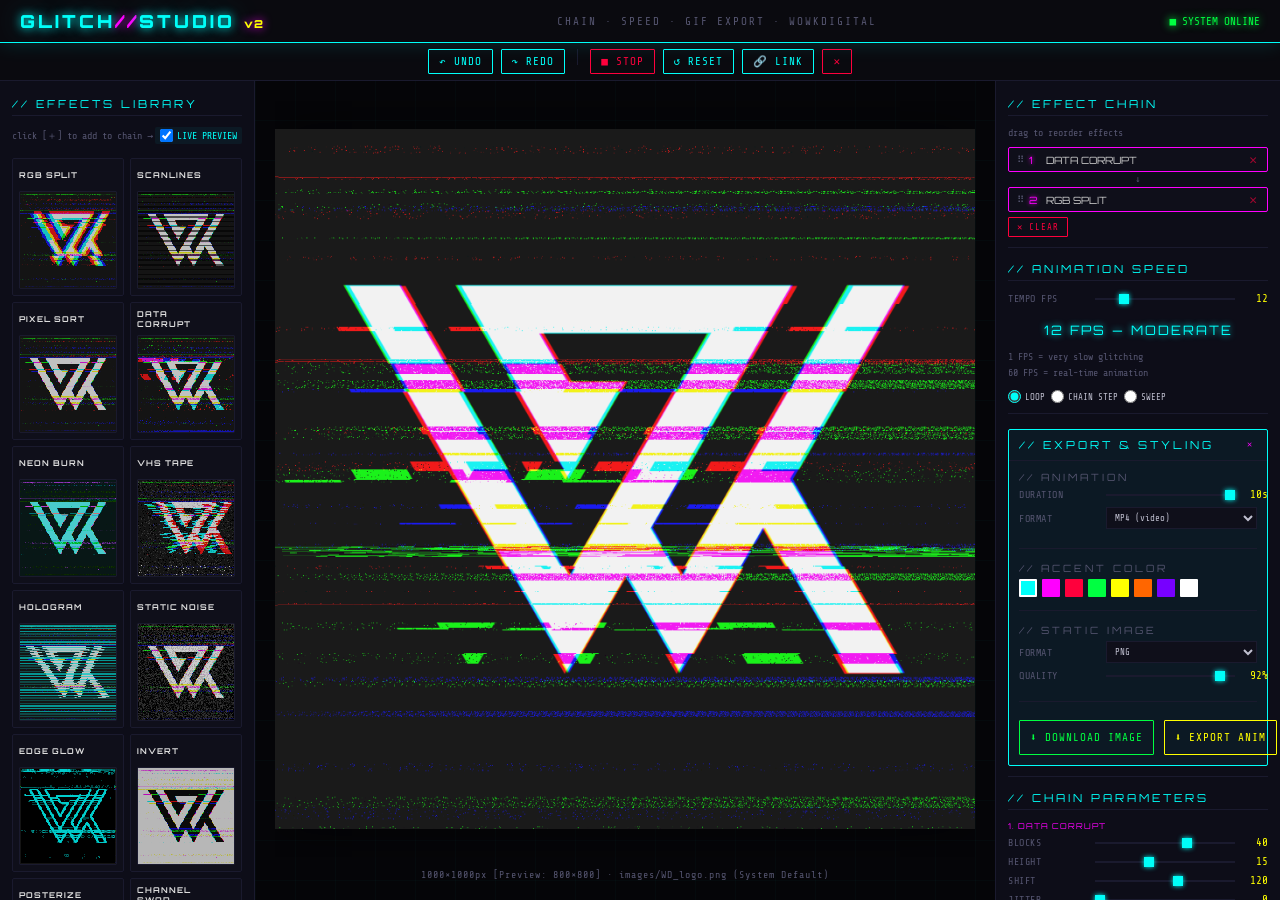
<file: index.html>
<!DOCTYPE html>
<html lang="en">
<head>
  <meta charset="UTF-8">
  <meta name="viewport" content="width=device-width, initial-scale=1.0">
  <title>GLITCH//STUDIO v2 — WowkDigital</title>
  <link rel="stylesheet" href="css/style.css">
  <link href="https://fonts.googleapis.com/css2?family=VT323&display=swap" rel="stylesheet">
</head>
<body>
  <header>
    <div class="logo">GLITCH<span>//</span>STUDIO <span style="font-size:11px;color:var(--ny);letter-spacing:1px">v2</span></div>
    <div style="font-size:11px;color:var(--dim);letter-spacing:2px">CHAIN · SPEED · GIF EXPORT · WOWKDIGITAL</div>
    <div class="hst">■ SYSTEM ONLINE</div>
  </header>

  <div class="top-bar">
    <div class="toolbar" id="toolbar" style="display:none">
      <button class="btn btn-c" id="undo-btn" onclick="undo()" title="Undo (Ctrl+Z)" disabled>↶ UNDO</button>
      <button class="btn btn-c" id="redo-btn" onclick="redo()" title="Redo (Ctrl+Shift+Z)" disabled>↷ REDO</button>
      <div style="width:1px;height:16px;background:var(--bdr);margin:0 4px"></div>
      <button class="btn btn-m" id="animate-btn" onclick="toggleAnimate()">⟳ ANIMATE</button>

      <button class="btn btn-c" onclick="resetImage()">↺ RESET</button>
      <button class="btn btn-c" onclick="copyLink()" title="Copy settings link">🔗 LINK</button>
      <button class="btn btn-r" onclick="clearImage()">✕</button>
    </div>
  </div>

  <div class="app">
    <!-- LEFT: Library -->
    <div class="pl active" id="panel-library">
      <div class="stitle">// EFFECTS LIBRARY</div>
      <div style="display:flex;justify-content:space-between;align-items:center;margin-bottom:5px">
        <div style="font-size:10px;color:var(--dim)">click [＋] to add to chain →</div>
        <label style="font-size:10px;color:var(--nc);display:flex;align-items:center;gap:4px;cursor:pointer;background:rgba(0,255,249,0.05);padding:2px 5px;border-radius:2px">
          <input type="checkbox" id="live-preview-toggle" onchange="toggleLivePreviews(this.checked)" checked> LIVE PREVIEW
        </label>
      </div>

      <div class="effects-grid" id="effects-grid">
        <div class="ecard" onclick="addToChain('rgb-split')"><div class="ename">RGB SPLIT <span class="fx-reset-btn" onclick="event.stopPropagation(); addToChain('rgb-split', false)">↺</span></div><div class="edesc">Chromatic aberration — R/G/B channel shift</div></div>
        <div class="ecard" onclick="addToChain('scanlines')"><div class="ename">SCANLINES <span class="fx-reset-btn" onclick="event.stopPropagation(); addToChain('scanlines', false)">↺</span></div><div class="edesc">Horizontal CRT lines with adjustable density</div></div>
        <div class="ecard" onclick="addToChain('pixel-sort')"><div class="ename">PIXEL SORT <span class="fx-reset-btn" onclick="event.stopPropagation(); addToChain('pixel-sort', false)">↺</span></div><div class="edesc">Sort pixels by brightness — databend style</div></div>
        <div class="ecard" onclick="addToChain('data-corrupt')"><div class="ename">DATA CORRUPT <span class="fx-reset-btn" onclick="event.stopPropagation(); addToChain('data-corrupt', false)">↺</span></div><div class="edesc">Data corruption blocks, corrupted file look</div></div>
        <div class="ecard" onclick="addToChain('neon-burn')"><div class="ename">NEON BURN <span class="fx-reset-btn" onclick="event.stopPropagation(); addToChain('neon-burn', false)">↺</span></div><div class="edesc">Neon duotone + cyberpunk hue rotation</div></div>
        <div class="ecard" onclick="addToChain('vhs')"><div class="ename">VHS TAPE <span class="fx-reset-btn" onclick="event.stopPropagation(); addToChain('vhs', false)">↺</span></div><div class="edesc">Magnetic noise, color bleed, old tape feel</div></div>
        <div class="ecard" onclick="addToChain('hologram')"><div class="ename">HOLOGRAM <span class="fx-reset-btn" onclick="event.stopPropagation(); addToChain('hologram', false)">↺</span></div><div class="edesc">Interlace + holographic projection</div></div>
        <div class="ecard" onclick="addToChain('noise')"><div class="ename">STATIC NOISE <span class="fx-reset-btn" onclick="event.stopPropagation(); addToChain('noise', false)">↺</span></div><div class="edesc">Analog static noise grain</div></div>
        <div class="ecard" onclick="addToChain('edge-glow')"><div class="ename">EDGE GLOW <span class="fx-reset-btn" onclick="event.stopPropagation(); addToChain('edge-glow', false)">↺</span></div><div class="edesc">Sobel edge detection + neon outline</div></div>
        <div class="ecard" onclick="addToChain('invert')"><div class="ename">INVERT <span class="fx-reset-btn" onclick="event.stopPropagation(); addToChain('invert', false)">↺</span></div><div class="edesc">Color inversion + stochastic flip</div></div>
        <div class="ecard" onclick="addToChain('posterize')"><div class="ename">POSTERIZE <span class="fx-reset-btn" onclick="event.stopPropagation(); addToChain('posterize', false)">↺</span></div><div class="edesc">Color depth reduction + bitcrush</div></div>
        <div class="ecard" onclick="addToChain('channel-swap')"><div class="ename">CHANNEL SWAP <span class="fx-reset-btn" onclick="event.stopPropagation(); addToChain('channel-swap', false)">↺</span></div><div class="edesc">Swap and mismatch RGB channels</div></div>
        <div class="ecard" onclick="addToChain('smear')"><div class="ename">LIGHT SMEAR <span class="fx-reset-btn" onclick="event.stopPropagation(); addToChain('smear', false)">↺</span></div><div class="edesc">Horizontal blend of bright pixels</div></div>
        <div class="ecard" onclick="addToChain('vcr-osd')"><div class="ename">VCR OVERLAY <span class="fx-reset-btn" onclick="event.stopPropagation(); addToChain('vcr-osd', false)">↺</span></div><div class="edesc">Retro camera OSD with date (2006) and timecode</div></div>
        <div class="ecard" onclick="addToChain('all-glitch')"><div class="ename">FULL GLITCH <span class="fx-reset-btn" onclick="event.stopPropagation(); addToChain('all-glitch', false)">↺</span></div><div class="edesc">All effects at once — chaos overdrive</div></div>
      </div>

      <div class="divider"></div>
      <div class="stitle">// PRESETS</div>
      <div class="pgrid" id="preset-grid">
        <div class="pcard" onclick="applyPreset('vaporwave')"><div class="ename">VAPORWAVE</div></div>
        <div class="pcard" onclick="applyPreset('matrix')"><div class="ename">MATRIX</div></div>
        <div class="pcard" onclick="applyPreset('netpunk')"><div class="ename">NETPUNK</div></div>
        <div class="pcard" onclick="applyPreset('ghost')"><div class="ename">GHOST</div></div>
        <div class="pcard" onclick="applyPreset('corrupted')"><div class="ename">CORRUPTED</div></div>
        <div class="pcard" onclick="applyPreset('retro-tv')"><div class="ename">RETRO TV</div></div>
        <div class="pcard" onclick="applyPreset('cyber-psycho')"><div class="ename">CYBER-PSYCHO</div></div>
        <div class="pcard" onclick="applyPreset('terminal-error')"><div class="ename">TERMINAL ERROR</div></div>
        <div class="pcard" onclick="applyPreset('acid-trip')"><div class="ename">ACID TRIP</div></div>
        <div class="pcard" onclick="applyPreset('dark-web')"><div class="ename">DARK WEB</div></div>
        <div class="pcard" onclick="applyPreset('golden-era')"><div class="ename">GOLDEN ERA</div></div>
        <div class="pcard" onclick="applyPreset('blood-drive')"><div class="ename">BLOOD DRIVE</div></div>
        <div class="pcard" onclick="applyPreset('dreamcore')"><div class="ename">DREAMCORE</div></div>
        <div class="pcard" onclick="applyPreset('frozen-data')"><div class="ename">FROZEN DATA</div></div>
        <div class="pcard" onclick="applyPreset('handycam-2006')"><div class="ename">HANDYCAM 2006</div></div>
        <div class="pcard" onclick="applyPreset('toxic-spill')"><div class="ename">TOXIC SPILL</div></div>
      </div>
    </div>

    <!-- CENTER: Canvas -->
    <div class="ca active" id="panel-canvas">
      <div id="drop-zone">
        <div class="drop-ph" id="drop-ph" onclick="document.getElementById('file-input').click()">
          <span class="drop-icon">⬡</span>
          <div class="drop-text">UPLOAD IMAGE</div>
          <div class="drop-sub">click or drag · PNG / JPG / WEBP</div>

          <div class="gallery-hint" onclick="event.stopPropagation()">
            <div style="margin-top:20px;margin-bottom:10px;font-size:8px;letter-spacing:1px;color:var(--dim)">OR START WITH A SAMPLE:</div>
            <div class="gallery-grid">
                <div class="gitem" onclick="loadStockImage('images/WD_logo.png')"><img src="images/WD_logo.png"><span>LOGO</span></div>
                <div class="gitem" onclick="loadStockImage('images/cyberpunk_city.jpg')"><img src="images/cyberpunk_city.jpg"><span>CYBER CITY</span></div>
            </div>
          </div>
        </div>
        <canvas id="original-canvas"></canvas>
        <div class="cwrap" id="cwrap" style="display:none">
          <canvas id="main-canvas"></canvas>
        </div>
        <div id="export-progress">
          <div class="prog-bar"><div class="prog-fill" id="prog-fill"></div></div>
          <div class="prog-text" id="prog-text">RENDERING...</div>
        </div>
        <div class="info-bar" id="info-bar"></div>
      </div>
      <input type="file" id="file-input" accept="image/*" onchange="loadFile(this)">
    </div>


    <!-- RIGHT: Chain + Settings -->
    <div class="pr" id="panel-settings">
      <!-- CHAIN -->
      <div class="stitle">// EFFECT CHAIN</div>
      <div style="font-size:10px;color:var(--dim)">drag to reorder effects</div>
      <div class="chain-list" id="chain-list">
        <div class="chain-empty" id="chain-empty">no effects — add from library</div>
      </div>
      <button class="btn btn-r" style="font-size:9px;padding:4px 8px;align-self:flex-start;margin-top:-4px" onclick="clearChain()">✕ CLEAR</button>

      <div class="divider"></div>

      <!-- SPEED -->
      <div class="stitle">// ANIMATION SPEED</div>
      <div class="param-row">
        <span class="param-label">TEMPO FPS</span>
        <input type="range" id="anim-speed" min="1" max="60" value="12" step="1" oninput="updateSpeedDisplay()">
        <span class="param-val" id="anim-speed-val">12</span>
      </div>
      <div class="speed-display" id="speed-display">12 FPS — SLOW</div>

      <div style="font-size:10px;color:var(--dim);line-height:1.6">
        1 FPS = very slow glitching<br>
        60 FPS = real-time animation
      </div>

      <div style="display:flex;gap:6px;flex-wrap:wrap">
        <label style="font-size:9px;display:flex;align-items:center;gap:4px;cursor:pointer"><input type="radio" name="anim-mode" value="loop" checked style="accent-color:var(--nc)"> LOOP</label>
        <label style="font-size:9px;display:flex;align-items:center;gap:4px;cursor:pointer"><input type="radio" name="anim-mode" value="chain" style="accent-color:var(--nm)"> CHAIN STEP</label>
        <label style="font-size:9px;display:flex;align-items:center;gap:4px;cursor:pointer"><input type="radio" name="anim-mode" value="sweep" style="accent-color:var(--ny)"> SWEEP</label>
      </div>

      <div class="divider"></div>

      <details class="export-section" open>
        <summary><div class="stitle">// EXPORT & STYLING <span class="toggle-icon">＋</span></div></summary>
        <div class="export-content">
          <!-- ANIMATION EXPORT -->
          <div>
            <div class="stitle" style="border:none;margin-bottom:5px;font-size:10px;color:var(--dim)">// ANIMATION</div>
            <div class="param-row">
              <span class="param-label">DURATION</span>
              <input type="range" id="gif-duration" min="1" max="10" value="10" step="1" oninput="document.getElementById('gif-dur-val').textContent=this.value+'s'">
              <span class="param-val" id="gif-dur-val">10s</span>
            </div>
            <div class="param-row">
              <span class="param-label">FORMAT</span>
              <select id="gif-format">
                <option value="gif">GIF (animated)</option>
                <option value="mp4" selected>MP4 (video)</option>
                <option value="webm">WebM (video)</option>
                <option value="frames">PNG frames (ZIP)</option>
              </select>
            </div>
          </div>

          <div class="divider"></div>

          <!-- ACCENT COLOR -->
          <div>
            <div class="stitle" style="border:none;margin-bottom:5px;font-size:10px;color:var(--dim)">// ACCENT COLOR</div>
            <div class="sw-row" id="accent-sw">
              <div class="sw sel" style="background:#00fff9" onclick="selAccent(this,'#00fff9')"></div>
              <div class="sw" style="background:#ff00ff" onclick="selAccent(this,'#ff00ff')"></div>
              <div class="sw" style="background:#ff003c" onclick="selAccent(this,'#ff003c')"></div>
              <div class="sw" style="background:#00ff41" onclick="selAccent(this,'#00ff41')"></div>
              <div class="sw" style="background:#ffff00" onclick="selAccent(this,'#ffff00')"></div>
              <div class="sw" style="background:#ff6600" onclick="selAccent(this,'#ff6600')"></div>
              <div class="sw" style="background:#7700ff" onclick="selAccent(this,'#7700ff')"></div>
              <div class="sw" style="background:#ffffff" onclick="selAccent(this,'#ffffff')"></div>
            </div>
          </div>

          <div class="divider"></div>

          <!-- STATIC EXPORT -->
          <div>
            <div class="stitle" style="border:none;margin-bottom:5px;font-size:10px;color:var(--dim)">// STATIC IMAGE</div>
            <div class="param-row">
              <span class="param-label">FORMAT</span>
              <select id="export-format"><option value="png">PNG</option><option value="jpeg">JPEG</option><option value="webp">WEBP</option></select>
            </div>
            <div class="param-row">
              <span class="param-label">QUALITY</span>
              <input type="range" id="export-quality" min="1" max="100" value="92" oninput="this.nextElementSibling.textContent=this.value+'%'">
              <span class="param-val">92%</span>
            </div>
          </div>

          <div class="divider"></div>

          <!-- EXPORT ACTIONS -->
          <div style="display:grid;grid-template-columns:1fr 1fr;gap:10px;margin-top:5px">
            <button class="btn btn-g" style="padding:10px" onclick="downloadStatic()">⬇ DOWNLOAD IMAGE</button>
            <button class="btn btn-y" style="padding:10px" onclick="startAnimExport()">⬇ EXPORT ANIM</button>
          </div>
        </div>
      </details>

      <div class="divider"></div>

      <!-- CHAIN PARAMS -->
      <div class="stitle">// CHAIN PARAMETERS</div>
      <div id="params-container" style="font-size:11px;color:var(--dim)">Add effects to chain</div>

      <div style="margin-top:20px;padding-top:10px;font-size:10px;color:var(--dim);line-height:1.8;letter-spacing:1px">
        GLITCH//STUDIO v2.0<br>© WOWKDIGITAL · WROCŁAW<br>100% CLIENT-SIDE · NO UPLOAD · <a href="https://wowkdigital.github.io/glitch_studio/" style="color:var(--nc);text-decoration:none;border-bottom:1px solid var(--nc)">VIEW LIVE</a>
      </div>
    </div>
  </div>

  <nav class="mobile-nav">
    <div class="m-tab active" onclick="switchTab('library')" id="tab-library">
      <span style="font-size:20px">⬡</span>
      <span>LIBRARY</span>
    </div>
    <div class="m-tab" onclick="switchTab('canvas')" id="tab-canvas">
      <span style="font-size:20px">■</span>
      <span>STUDIO</span>
    </div>
    <div class="m-tab" onclick="switchTab('settings')" id="tab-settings">
      <span style="font-size:20px">⚙</span>
      <span>SETTINGS</span>
    </div>
  </nav>

  <script type="module">
    import { init } from './js/app.js';
    document.addEventListener('DOMContentLoaded', init);
  </script>
</body>
</html>
</file>
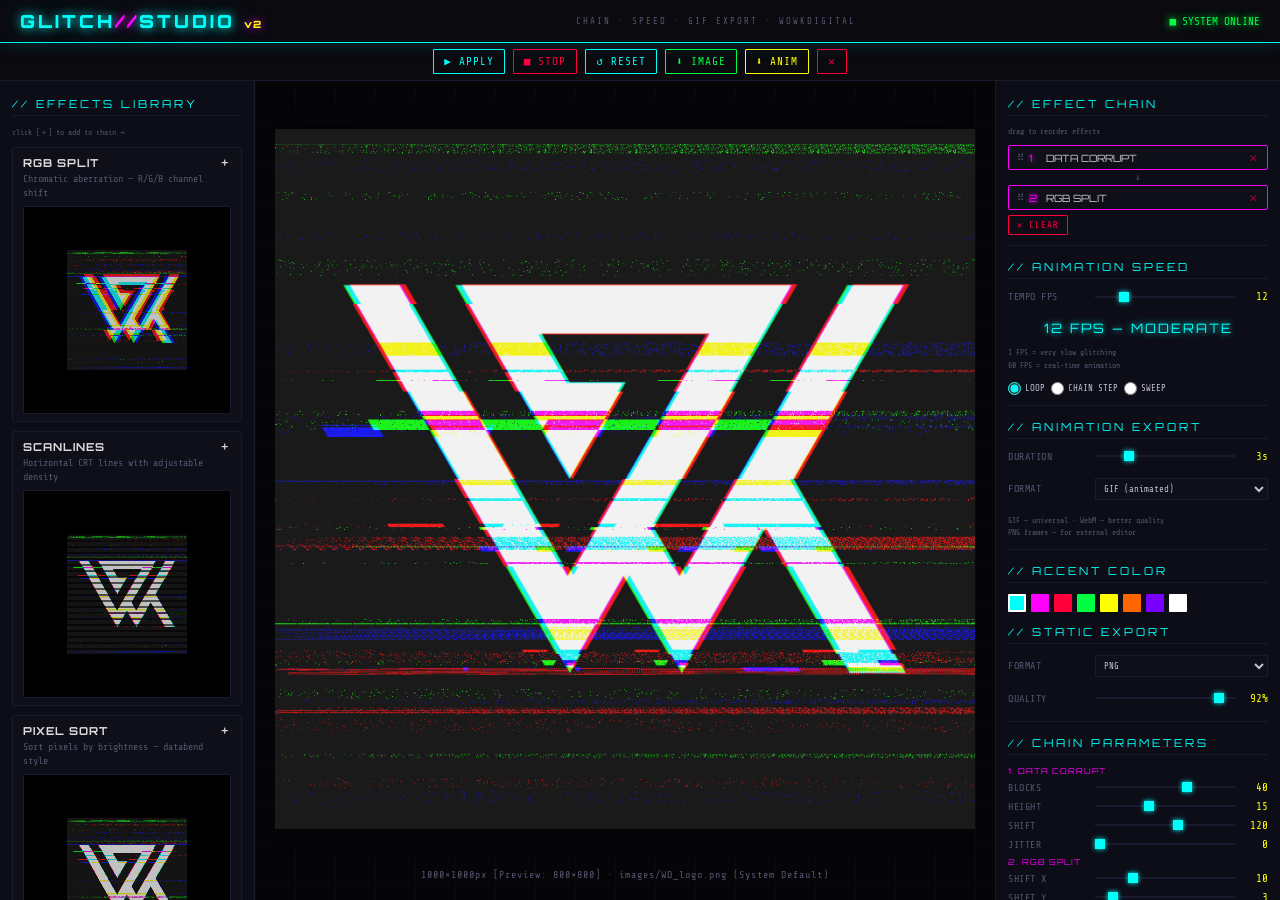
<file: glitch-studio_1.html>
<!DOCTYPE html>
<html lang="en">
<head>
  <meta charset="UTF-8">
  <meta name="viewport" content="width=device-width, initial-scale=1.0">
  <title>GLITCH//STUDIO v2 — WowkDigital</title>
  <link rel="stylesheet" href="css/style.css">
</head>
<body>
  <header>
    <div class="logo">GLITCH<span>//</span>STUDIO <span style="font-size:10px;color:var(--ny);letter-spacing:1px">v2</span></div>
    <div style="font-size:9px;color:var(--dim);letter-spacing:2px">CHAIN · SPEED · GIF EXPORT · WOWKDIGITAL</div>
    <div class="hst">■ SYSTEM ONLINE</div>
  </header>

  <div class="top-bar">
    <div class="toolbar" id="toolbar" style="display:none">
      <button class="btn btn-c" onclick="applyChain()">▶ APPLY</button>
      <button class="btn btn-m" id="animate-btn" onclick="toggleAnimate()">⟳ ANIMATE</button>
      <button class="btn btn-c" onclick="resetImage()">↺ RESET</button>
      <button class="btn btn-g" onclick="downloadStatic()">⬇ IMAGE</button>
      <button class="btn btn-y" onclick="startAnimExport()">⬇ ANIM</button>
      <button class="btn btn-r" onclick="clearImage()">✕</button>
    </div>
  </div>

  <div class="app">
    <!-- LEFT: Library -->
    <div class="pl">
      <div class="stitle">// EFFECTS LIBRARY</div>
      <div style="font-size:8px;color:var(--dim)">click [＋] to add to chain →</div>

      <div class="ecard" onclick="addToChain('rgb-split')"><div class="ename">RGB SPLIT <span class="add-btn" onclick="event.stopPropagation(); addToChain('rgb-split', true)">＋</span></div><div class="edesc">Chromatic aberration — R/G/B channel shift</div></div>
      <div class="ecard" onclick="addToChain('scanlines')"><div class="ename">SCANLINES <span class="add-btn" onclick="event.stopPropagation(); addToChain('scanlines', true)">＋</span></div><div class="edesc">Horizontal CRT lines with adjustable density</div></div>
      <div class="ecard" onclick="addToChain('pixel-sort')"><div class="ename">PIXEL SORT <span class="add-btn" onclick="event.stopPropagation(); addToChain('pixel-sort', true)">＋</span></div><div class="edesc">Sort pixels by brightness — databend style</div></div>
      <div class="ecard" onclick="addToChain('data-corrupt')"><div class="ename">DATA CORRUPT <span class="add-btn" onclick="event.stopPropagation(); addToChain('data-corrupt', true)">＋</span></div><div class="edesc">Data corruption blocks, corrupted file look</div></div>
      <div class="ecard" onclick="addToChain('neon-burn')"><div class="ename">NEON BURN <span class="add-btn" onclick="event.stopPropagation(); addToChain('neon-burn', true)">＋</span></div><div class="edesc">Neon duotone + cyberpunk hue rotation</div></div>
      <div class="ecard" onclick="addToChain('vhs')"><div class="ename">VHS TAPE <span class="add-btn" onclick="event.stopPropagation(); addToChain('vhs', true)">＋</span></div><div class="edesc">Magnetic noise, color bleed, old tape feel</div></div>
      <div class="ecard" onclick="addToChain('hologram')"><div class="ename">HOLOGRAM <span class="add-btn" onclick="event.stopPropagation(); addToChain('hologram', true)">＋</span></div><div class="edesc">Interlace + holographic projection</div></div>
      <div class="ecard" onclick="addToChain('noise')"><div class="ename">STATIC NOISE <span class="add-btn" onclick="event.stopPropagation(); addToChain('noise', true)">＋</span></div><div class="edesc">Analog static noise grain</div></div>
      <div class="ecard" onclick="addToChain('edge-glow')"><div class="ename">EDGE GLOW <span class="add-btn" onclick="event.stopPropagation(); addToChain('edge-glow', true)">＋</span></div><div class="edesc">Sobel edge detection + neon outline</div></div>
      <div class="ecard" onclick="addToChain('all-glitch')"><div class="ename">FULL GLITCH <span class="add-btn" onclick="event.stopPropagation(); addToChain('all-glitch', true)">＋</span></div><div class="edesc">All effects at once — chaos overdrive</div></div>

      <div class="divider"></div>
      <div class="stitle">// PRESETS</div>
      <div class="pgrid">
        <button class="pbtn" onclick="applyPreset('vaporwave')">VAPORWAVE</button>
        <button class="pbtn" onclick="applyPreset('matrix')">MATRIX</button>
        <button class="pbtn" onclick="applyPreset('netpunk')">NETPUNK</button>
        <button class="pbtn" onclick="applyPreset('ghost')">GHOST</button>
        <button class="pbtn" onclick="applyPreset('corrupted')">CORRUPTED</button>
        <button class="pbtn" onclick="applyPreset('retro-tv')">RETRO TV</button>
      </div>
    </div>

    <!-- CENTER: Canvas -->
    <div class="ca">
      <div id="drop-zone">
        <div class="drop-ph" id="drop-ph" onclick="document.getElementById('file-input').click()">
          <span class="drop-icon">⬡</span>
          <div class="drop-text">UPLOAD IMAGE</div>
          <div class="drop-sub">click or drag · PNG / JPG / WEBP</div>
        </div>
        <canvas id="original-canvas"></canvas>
        <div class="cwrap" id="cwrap" style="display:none">
          <canvas id="main-canvas"></canvas>
        </div>
        <div id="export-progress">
          <div class="prog-bar"><div class="prog-fill" id="prog-fill"></div></div>
          <div class="prog-text" id="prog-text">RENDERING...</div>
        </div>
        <div class="info-bar" id="info-bar"></div>
      </div>
      <input type="file" id="file-input" accept="image/*" onchange="loadFile(this)">
    </div>


    <!-- RIGHT: Chain + Settings -->
    <div class="pr">
      <!-- CHAIN -->
      <div class="stitle">// EFFECT CHAIN</div>
      <div style="font-size:8px;color:var(--dim)">drag to reorder effects</div>
      <div class="chain-list" id="chain-list">
        <div class="chain-empty" id="chain-empty">no effects — add from library</div>
      </div>
      <button class="btn btn-r" style="font-size:9px;padding:4px 8px;align-self:flex-start;margin-top:-4px" onclick="clearChain()">✕ CLEAR</button>

      <div class="divider"></div>

      <!-- SPEED -->
      <div class="stitle">// ANIMATION SPEED</div>
      <div class="param-row">
        <span class="param-label">TEMPO FPS</span>
        <input type="range" id="anim-speed" min="1" max="60" value="12" step="1" oninput="updateSpeedDisplay()">
        <span class="param-val" id="anim-speed-val">12</span>
      </div>
      <div class="speed-display" id="speed-display">12 FPS — SLOW</div>

      <div style="font-size:8px;color:var(--dim);line-height:1.6">
        1 FPS = very slow glitching<br>
        60 FPS = real-time animation
      </div>

      <div style="display:flex;gap:6px;flex-wrap:wrap">
        <label style="font-size:9px;display:flex;align-items:center;gap:4px;cursor:pointer"><input type="radio" name="anim-mode" value="loop" checked style="accent-color:var(--nc)"> LOOP</label>
        <label style="font-size:9px;display:flex;align-items:center;gap:4px;cursor:pointer"><input type="radio" name="anim-mode" value="chain" style="accent-color:var(--nm)"> CHAIN STEP</label>
        <label style="font-size:9px;display:flex;align-items:center;gap:4px;cursor:pointer"><input type="radio" name="anim-mode" value="sweep" style="accent-color:var(--ny)"> SWEEP</label>
      </div>

      <div class="divider"></div>

      <!-- EXPORT ANIM -->
      <div class="stitle">// ANIMATION EXPORT</div>
      <div class="param-row">
        <span class="param-label">DURATION</span>
        <input type="range" id="gif-duration" min="1" max="10" value="3" step="1" oninput="document.getElementById('gif-dur-val').textContent=this.value+'s'">
        <span class="param-val" id="gif-dur-val">3s</span>
      </div>
      <div class="param-row">
        <span class="param-label">FORMAT</span>
        <select id="gif-format">
          <option value="gif">GIF (animated)</option>
          <option value="webm">WebM (video)</option>
          <option value="frames">PNG frames (ZIP)</option>
        </select>
      </div>
      <div style="font-size:8px;color:var(--dim);line-height:1.5">
        GIF — universal · WebM — better quality<br>
        PNG frames — for external editor
      </div>

      <div class="divider"></div>

      <!-- ACCENT + STATIC EXPORT -->
      <div class="stitle">// ACCENT COLOR</div>
      <div class="sw-row" id="accent-sw">
        <div class="sw sel" style="background:#00fff9" onclick="selAccent(this,'#00fff9')"></div>
        <div class="sw" style="background:#ff00ff" onclick="selAccent(this,'#ff00ff')"></div>
        <div class="sw" style="background:#ff003c" onclick="selAccent(this,'#ff003c')"></div>
        <div class="sw" style="background:#00ff41" onclick="selAccent(this,'#00ff41')"></div>
        <div class="sw" style="background:#ffff00" onclick="selAccent(this,'#ffff00')"></div>
        <div class="sw" style="background:#ff6600" onclick="selAccent(this,'#ff6600')"></div>
        <div class="sw" style="background:#7700ff" onclick="selAccent(this,'#7700ff')"></div>
        <div class="sw" style="background:#ffffff" onclick="selAccent(this,'#ffffff')"></div>
      </div>

      <div class="stitle">// STATIC EXPORT</div>
      <div class="param-row">
        <span class="param-label">FORMAT</span>
        <select id="export-format"><option value="png">PNG</option><option value="jpeg">JPEG</option><option value="webp">WEBP</option></select>
      </div>
      <div class="param-row">
        <span class="param-label">QUALITY</span>
        <input type="range" id="export-quality" min="1" max="100" value="92" oninput="this.nextElementSibling.textContent=this.value+'%'">
        <span class="param-val">92%</span>
      </div>

      <div class="divider"></div>

      <!-- CHAIN PARAMS -->
      <div class="stitle">// CHAIN PARAMETERS</div>
      <div id="params-container" style="font-size:9px;color:var(--dim)">Add effects to chain</div>

      <div style="margin-top:auto;padding-top:10px;font-size:8px;color:var(--dim);line-height:1.8;letter-spacing:1px">
        GLITCH//STUDIO v2.0<br>© WOWKDIGITAL · WROCŁAW<br>100% CLIENT-SIDE · NO UPLOAD
      </div>
    </div>
  </div>

  <script type="module">
    import { init } from './js/app.js';
    document.addEventListener('DOMContentLoaded', init);
  </script>
</body>
</html>
</file>
<file: css/style.css>
@import url('https://fonts.googleapis.com/css2?family=Share+Tech+Mono&family=Orbitron:wght@400;700;900&display=swap');

:root {
  --nc: #00fff9;
  --nm: #ff00ff;
  --ny: #ffff00;
  --nr: #ff003c;
  --ng: #00ff41;
  --bg: #030303;
  --bg2: #0a0a0f;
  --bg3: #0f0f1a;
  --panel: #0d0d18;
  --bdr: #1a1a2e;
  --txt: #c0c0d0;
  --dim: #555570;
}

* {
  box-sizing: border-box;
  margin: 0;
  padding: 0;
}


body {
  background: var(--bg);
  color: var(--txt);
  font-family: 'Share Tech Mono', monospace;
  height: 100vh;
  display: flex;
  flex-direction: column;
  overflow: hidden;
}


header {
  display: flex;
  align-items: center;
  justify-content: space-between;
  padding: 10px 20px;
  border-bottom: 1px solid var(--nc);
  background: var(--bg2);
  box-shadow: 0 0 20px rgba(0, 255, 249, .15);
  position: relative;
  z-index: 100;
  flex-shrink: 0;
}

.top-bar {
  background: var(--bg2);
  border-bottom: 1px solid var(--bdr);
  padding: 6px 20px;
  display: flex;
  justify-content: center;
  z-index: 90;
  flex-shrink: 0;
  min-height: 38px;
}

.logo {
  font-family: 'Orbitron', monospace;
  font-size: 18px;
  font-weight: 900;
  letter-spacing: 3px;
  color: var(--nc);
  text-shadow: 0 0 10px var(--nc), 0 0 30px rgba(0, 255, 249, .4);
}

.logo span {
  color: var(--nm);
  text-shadow: 0 0 10px var(--nm);
}

.hst {
  font-size: 11px;
  color: var(--ng);
  text-shadow: 0 0 8px var(--ng);
  animation: blink 2s infinite;
}

@keyframes blink {
  0%, 100% {
    opacity: 1;
  }
  50% {
    opacity: .3;
  }
}

.app {
  display: grid;
  grid-template-columns: 255px 1fr 285px;
  grid-template-rows: minmax(0, 1fr);
  flex: 1;
  overflow: hidden;
  min-height: 0;
}


.pl, .pr {
  background: var(--panel);
  overflow-y: auto;
  padding: 12px;
  display: flex;
  flex-direction: column;
  gap: 9px;
  min-height: 0;
  height: 100%;
  transition: transform 0.3s ease, opacity 0.3s ease;
}


.pl {
  border-right: 1px solid var(--bdr);
}

.pr {
  border-left: 1px solid var(--bdr);
}

.stitle {
  font-family: 'Orbitron', monospace;
  font-size: 11px;
  letter-spacing: 3px;
  color: var(--nc);
  padding: 4px 0;
  border-bottom: 1px solid var(--bdr);
  margin-bottom: 2px;
  text-transform: uppercase;
  flex-shrink: 0;
  display: flex;
  justify-content: space-between;
  align-items: center;
}

.effects-grid {
  display: flex;
  flex-direction: column;
  gap: 8px;
}

.effects-grid.live-mode {
  display: grid;
  grid-template-columns: 1fr 1fr;
  gap: 6px;
}

.effects-grid.live-mode .ecard {
  padding: 6px;
}

.effects-grid.live-mode .ename {
  font-size: 8px;
  margin-bottom: 0;
}

.effects-grid.live-mode .edesc {
  display: none;
}

.ecard {
  background: var(--bg3);
  border: 1px solid var(--bdr);
  border-radius: 2px;
  padding: 7px 10px;
  cursor: pointer;
  transition: .15s;
  position: relative;
  overflow: hidden;
  user-select: none;
  flex-shrink: 0;
}

.ecard:hover {
  border-color: var(--nc);
  background: rgba(0, 255, 249, .03);
}

.ename {
  font-family: 'Orbitron', monospace;
  font-size: 11px;
  font-weight: 700;
  letter-spacing: 1px;
  color: #ddd;
  margin-bottom: 2px;
  display: flex;
  align-items: center;
  justify-content: space-between;
}

.edesc {
  font-size: 10px;
  color: var(--dim);
  line-height: 1.4;
}

.ecard-preview {
  width: 100%;
  aspect-ratio: 1 / 1;
  background: #000;
  margin-top: 6px;
  border-radius: 1px;
  overflow: hidden;
  display: none;
  border: 1px solid var(--bdr);
  position: relative;
}

.ecard.has-preview .ecard-preview {
  display: flex;
  align-items: center;
  justify-content: center;
}

.ecard-preview canvas {
  max-width: 100%;
  max-height: 100%;
  object-fit: contain;
  image-rendering: pixelated;
  opacity: 0.8;
}

.ecard:hover .ecard-preview canvas {
  opacity: 1;
}

.ecard:hover .add-btn {
  opacity: 0.6;
}

/* Chain */
.chain-list {
  display: flex;
  flex-direction: column;
  gap: 3px;
  min-height: 36px;
  flex-shrink: 0;
}


.chain-item {
  background: var(--bg3);
  border: 1px solid var(--nm);
  border-radius: 2px;
  padding: 5px 8px;
  display: flex;
  align-items: center;
  gap: 5px;
  cursor: grab;
  position: relative;
  font-size: 10px;
  user-select: none;
}

.chain-item:active {
  cursor: grabbing;
  opacity: .8;
}

.chain-item.drag-over {
  border-color: var(--nc);
  box-shadow: 0 2px 0 var(--nc);
}

.chain-num {
  font-family: 'Orbitron', monospace;
  font-size: 10px;
  color: var(--nm);
  min-width: 12px;
  text-shadow: 0 0 4px var(--nm);
}

.chain-name {
  font-family: 'Orbitron', monospace;
  font-size: 10px;
  color: #ccc;
  flex: 1;
}

.chain-drag {
  color: var(--dim);
  font-size: 10px;
  cursor: grab;
}

.chain-del {
  color: var(--nr);
  cursor: pointer;
  font-size: 13px;
  opacity: .6;
  transition: .15s;
  line-height: 1;
  padding: 0 2px;
}

.chain-del:hover {
  opacity: 1;
  text-shadow: 0 0 6px var(--nr);
}

.chain-empty {
  font-size: 9px;
  color: var(--dim);
  text-align: center;
  padding: 8px;
  border: 1px dashed var(--bdr);
  border-radius: 2px;
}

.chain-arrow {
  text-align: center;
  color: var(--dim);
  font-size: 9px;
  line-height: 1;
  padding: 0;
}

/* Canvas */
.ca {
  display: flex;
  flex-direction: column;
  align-items: center;
  justify-content: center;
  background: #050508;
  position: relative;
  overflow: hidden;
  padding: 20px;
  min-height: 0;
}

.ca::before {
  content: '';
  position: absolute;
  inset: 0;
  background: linear-gradient(90deg, rgba(0, 255, 249, .02) 1px, transparent 1px) 0 0/40px 40px, linear-gradient(0deg, rgba(0, 255, 249, .02) 1px, transparent 1px) 0 0/40px 40px;
  pointer-events: none;
}

#drop-zone {
  position: relative;
  z-index: 10;
  width: 100%;
  height: 100%;
  display: flex;
  flex-direction: column;
  align-items: center;
  justify-content: center;
  gap: 12px;
}

.cwrap {
  position: relative;
  display: flex;
  align-items: center;
  justify-content: center;
  width: 100%;
  height: 100%;
  overflow: hidden;
}

#main-canvas {
  display: block;
  max-width: 100%;
  max-height: 100%;
  width: auto;
  height: auto;
  image-rendering: auto; /* Smoother scaling for large images */
  box-shadow: 0 0 50px rgba(0,0,0,0.5);
}

#original-canvas {
  display: none;
}

.drop-ph {
  border: 2px dashed rgba(0, 255, 249, .3);
  border-radius: 4px;
  padding: 48px 40px;
  text-align: center;
  cursor: pointer;
  transition: .2s;
  width: 100%;
}

.drop-ph:hover, .drop-ph.drag-over {
  border-color: var(--nc);
  background: rgba(0, 255, 249, .03);
}

.drop-icon {
  font-size: 34px;
  margin-bottom: 10px;
  display: block;
  opacity: .5;
}

.drop-text {
  font-family: 'Orbitron', monospace;
  font-size: 12px;
  letter-spacing: 2px;
  color: var(--nc);
  text-shadow: 0 0 8px var(--nc);
  margin-bottom: 4px;
}

.drop-sub {
  font-size: 10px;
  color: var(--dim);
}

.toolbar {
  display: flex;
  gap: 8px;
  position: relative;
  z-index: 10;
  flex-wrap: wrap;
  justify-content: center;
}

.btn {
  font-family: 'Share Tech Mono', monospace;
  font-size: 11px;
  letter-spacing: 1px;
  padding: 5px 10px;
  border: 1px solid;
  border-radius: 1px;
  cursor: pointer;
  background: transparent;
  transition: .15s;
  text-transform: uppercase;
  white-space: nowrap;
}

.btn-c {
  color: var(--nc);
  border-color: var(--nc);
}

.btn-c:hover {
  background: rgba(0, 255, 249, .1);
  box-shadow: 0 0 8px rgba(0, 255, 249, .2);
}

.btn-m {
  color: var(--nm);
  border-color: var(--nm);
}

.btn-m:hover {
  background: rgba(255, 0, 255, .1);
}

.btn-g {
  color: var(--ng);
  border-color: var(--ng);
}

.btn-g:hover {
  background: rgba(0, 255, 65, .1);
}

.btn-r {
  color: var(--nr);
  border-color: var(--nr);
}

.btn-r:hover {
  background: rgba(255, 0, 60, .1);
}

.btn-y {
  color: var(--ny);
  border-color: var(--ny);
}

.btn-y:hover {
  background: rgba(255, 255, 0, .1);
}

#export-progress {
  display: none;
  width: 100%;
  max-width: 580px;
  position: relative;
  z-index: 10;
  padding: 0 8px;
}

.prog-bar {
  height: 5px;
  background: var(--bdr);
  border-radius: 1px;
  overflow: hidden;
  margin-bottom: 3px;
}

.prog-fill {
  height: 100%;
  background: var(--nm);
  width: 0%;
  box-shadow: 0 0 8px var(--nm);
}

.prog-text {
  font-size: 10px;
  color: var(--nm);
  text-align: center;
  letter-spacing: 1px;
}

/* Params */
.param-row {
  display: flex;
  align-items: center;
  gap: 5px;
  margin-bottom: 6px;
}

.param-label {
  font-size: 10px;
  color: var(--dim);
  min-width: 82px;
  letter-spacing: .5px;
}

.param-val {
  font-size: 11px;
  color: var(--ny);
  min-width: 28px;
  text-align: right;
}

input[type=range] {
  flex: 1;
  -webkit-appearance: none;
  height: 2px;
  background: var(--bdr);
  outline: none;
  cursor: pointer;
}

input[type=range]::-webkit-slider-thumb {
  -webkit-appearance: none;
  width: 10px;
  height: 10px;
  border-radius: 0;
  background: var(--nc);
  box-shadow: 0 0 5px var(--nc);
  cursor: pointer;
}

input[type=range]::-webkit-slider-thumb:hover {
  background: var(--nm);
}

select {
  background: var(--bg3);
  color: var(--txt);
  border: 1px solid var(--bdr);
  padding: 4px;
  font-family: 'Share Tech Mono', monospace;
  font-size: 9px;
  cursor: pointer;
  width: 100%;
}

.speed-display {
  font-family: 'Orbitron', monospace;
  font-size: 13px;
  color: var(--nc);
  text-align: center;
  text-shadow: 0 0 6px var(--nc);
  letter-spacing: 2px;
  margin: 2px 0;
}

.sw-row {
  display: flex;
  gap: 5px;
  flex-wrap: wrap;
}

.sw {
  width: 18px;
  height: 18px;
  border: 2px solid transparent;
  cursor: pointer;
  border-radius: 1px;
  transition: .1s;
}

.sw.sel {
  border-color: #fff;
}

.pgrid {
  display: grid;
  grid-template-columns: 1fr 1fr;
  gap: 4px;
}

.pbtn {
  font-family: 'Orbitron', monospace;
  font-size: 9px;
  letter-spacing: 1px;
  padding: 6px 4px;
  border: 1px solid var(--bdr);
  background: var(--bg3);
  color: var(--dim);
  cursor: pointer;
  text-align: center;
  transition: .15s;
  text-transform: uppercase;
}

.pbtn:hover {
  border-color: var(--nc);
  color: var(--nc);
  text-shadow: 0 0 5px var(--nc);
  background: rgba(0, 255, 249, .03);
}

.divider {
  height: 1px;
  background: var(--bdr);
  margin: 1px 0;
  flex-shrink: 0;
}

.info-bar {
  font-size: 10px;
  color: var(--dim);
  letter-spacing: 1px;
}

#animate-btn.running {
  color: var(--nr);
  border-color: var(--nr);
  animation: blink .8s infinite;
}

.pblock-title {
  font-family: 'Orbitron', monospace;
  font-size: 8px;
  color: var(--nm);
  letter-spacing: 1px;
  margin-bottom: 5px;
}

/* Export Section */
.export-section {
  border: 1px solid var(--bdr);
  border-radius: 2px;
  background: rgba(0, 255, 249, 0.02);
  margin-top: 5px;
}

.export-section[open] {
  background: rgba(0, 255, 249, 0.05);
  border-color: var(--nc);
}

.export-section summary {
  list-style: none;
  cursor: pointer;
  padding: 8px 10px;
  user-select: none;
}

.export-section summary::-webkit-details-marker {
  display: none;
}

.export-section .stitle {
  border-bottom: none;
  margin-bottom: 0;
  padding: 0;
}

.export-section .toggle-icon {
  font-size: 10px;
  color: var(--nc);
  transition: transform .2s;
}

.export-section[open] .toggle-icon {
  transform: rotate(45deg);
  color: var(--nm);
}

.export-content {
  padding: 10px;
  display: flex;
  flex-direction: column;
  gap: 12px;
  border-top: 1px solid var(--bdr);
}


::-webkit-scrollbar {
  width: 4px;
}

::-webkit-scrollbar-track {
  background: var(--bg);
}

::-webkit-scrollbar-thumb {
  background: var(--bdr);
}

::-webkit-scrollbar-thumb:hover {
  background: var(--nc);
}

#file-input {
  display: none;
}

.gallery-hint {
  pointer-events: auto;
}
.gallery-grid {
  display: flex;
  gap: 12px;
  justify-content: center;
}
.gitem {
  display: flex;
  flex-direction: column;
  align-items: center;
  gap: 5px;
  cursor: pointer;
  transition: .15s;
}
.gitem img {
  width: 60px;
  height: 60px;
  object-fit: cover;
  border: 1px solid var(--bdr);
  border-radius: 2px;
}
.gitem span {
  font-size: 8px;
  color: var(--dim);
}
.gitem:hover img {
  border-color: var(--nc);
  box-shadow: 0 0 10px rgba(0, 255, 249, .3);
}
.ecard:hover .reset-btn {
  opacity: 1;
}

.fx-reset-btn {
  font-size: 11px;
  color: #fff;
  background: rgba(255, 255, 255, 0.05);
  border: 1px solid rgba(255, 255, 255, 0.1);
  width: 20px;
  height: 20px;
  display: flex;
  align-items: center;
  justify-content: center;
  border-radius: 2px;
  opacity: 0;
  transition: all .15s ease;
  cursor: pointer;
  line-height: 1;
  position: relative;
}

.ecard:hover .fx-reset-btn, .pcard:hover .fx-reset-btn {
  opacity: 0.6;
}

.fx-reset-btn:hover {
  opacity: 1 !important;
  color: var(--nr);
  background: rgba(255, 0, 60, 0.1);
  border-color: var(--nr);
  box-shadow: 0 0 8px rgba(255, 0, 60, 0.2);
}

.fx-reset-btn::after {
  content: 'RESET';
  position: absolute;
  top: -18px;
  right: 0;
  font-size: 7px;
  background: var(--nr);
  color: #fff;
  padding: 1px 3px;
  border-radius: 1px;
  pointer-events: none;
  opacity: 0;
  transition: .1s;
}

.fx-reset-btn:hover::after {
  opacity: 1;
}

/* --- MOBILE & RESPONSIVE --- */

.mobile-nav {
  display: none;
  background: rgba(10, 10, 15, 0.9);
  backdrop-filter: blur(10px);
  border-top: 1px solid var(--bdr);
  height: 60px;
  flex-shrink: 0;
  z-index: 200;
  position: fixed;
  bottom: 0;
  left: 0;
  right: 0;
}

.m-tab {
  flex: 1;
  display: flex;
  flex-direction: column;
  align-items: center;
  justify-content: center;
  gap: 4px;
  font-size: 9px;
  color: var(--dim);
  cursor: pointer;
  transition: .2s;
  font-family: 'Orbitron', sans-serif;
  letter-spacing: 1px;
}

.m-tab.active {
  color: var(--nc);
  background: rgba(0, 255, 249, 0.05);
  box-shadow: inset 0 2px 0 var(--nc);
}

.m-tab i {
  font-size: 18px;
}

@media (max-width: 1024px) {
  .app {
    display: flex;
    flex-direction: column;
    overflow-y: auto;
    position: relative;
    padding-bottom: 60px;
    height: 100%;
  }

  .ca {
    order: -1;
    flex-shrink: 0;
    width: 100%;
    min-height: 300px;
    height: 50vh;
    padding: 10px;
    background: #000;
    border-bottom: 1px solid var(--bdr);
    z-index: 10;
  }

  .pl, .pr {
    position: relative;
    inset: auto;
    height: auto;
    opacity: 1;
    pointer-events: auto;
    transform: none;
    display: none;
    flex: 1;
    overflow-y: visible;
  }

  .pl.active, .pr.active {
    display: flex;
  }

  .ca.hidden {
    display: flex; /* Keep canvas visible even if other tabs are active */
  }

  .mobile-nav {
    display: flex;
  }

  header {
    padding: 10px;
  }

  header > div:nth-child(2) {
    display: none;
  }

  .top-bar {
    padding: 6px 10px;
  }

  .toolbar {
    gap: 4px;
  }

  .btn {
    padding: 6px 8px;
    font-size: 10px;
  }

  .drop-ph {
    padding: 30px 20px;
  }

  .effects-grid.live-mode {
    grid-template-columns: 1fr 1fr;
  }

  .pgrid {
    grid-template-columns: 1fr 1fr;
  }

  .gitem img {
    width: 80px;
    height: 80px;
  }
}

@media (max-width: 600px) {
  .effects-grid.live-mode {
    grid-template-columns: 1fr 1fr;
  }
  
  .logo {
    font-size: 14px;
    letter-spacing: 1px;
  }

  .hst {
    font-size: 9px;
  }
}

@media (max-height: 600px) {
  header { height: 40px; padding: 5px 15px; }
  .mobile-nav { height: 50px; }
}

.pgrid.live-mode {
  grid-template-columns: 1fr 1fr;
}

.pcard {
  background: var(--bg3);
  border: 1px solid var(--bdr);
  border-radius: 2px;
  padding: 6px;
  cursor: pointer;
  transition: .15s;
  position: relative;
  overflow: hidden;
  display: flex;
  flex-direction: column;
}

.pcard:hover { border-color: var(--nc); }

.pcard.has-preview .pcard-preview {
  display: flex;
  width: 100%;
  aspect-ratio: 1/1;
  margin-top: 5px;
  border: 1px solid var(--bdr);
  background: #000;
}

.pcard-preview canvas {
  width: 100%;
  height: 100%;
  object-fit: contain;
  opacity: 0.8;
}

.pcard:hover .pcard-preview canvas { opacity: 1; }
</file>
